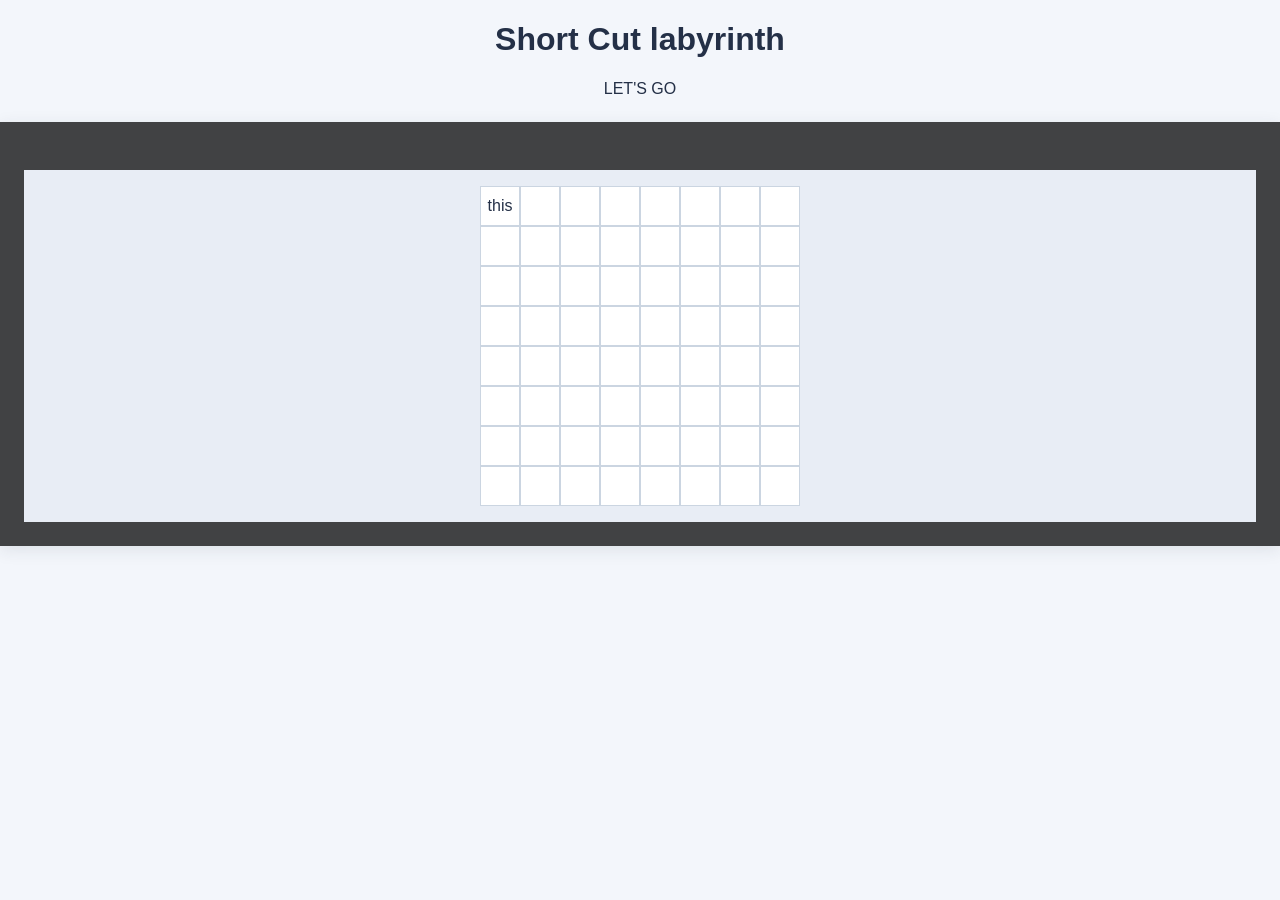
<file: index.html>
<!DOCTYPE html>
<html lang="ja">
<head>
    <meta charset="UTF-8">
    <meta name="viewport" content="width=device-width, initial-scale=1.0">
    <title>short cut labyrinth</title>
    <link rel="stylesheet" href="style.css">
    <script src="script.js" defer></script>
    
</head>
<body>
    <header>
        <h1>Short Cut labyrinth</h1>
        <p>LET'S GO</p>
    </header>
    
    <main>
        <div class="game-board">
            <!--1行目-->
            <div class="cell"><span id="player">this</span></div>
            <div class="cell"></div>
            <div class="cell"></div>
            <div class="cell"></div>
            <div class="cell"></div>
            <div class="cell"></div>
            <div class="cell"></div>
            <div class="cell"></div>
            <!--2行目-->
            <div class="cell"></div>
            <div class="cell"></div>
            <div class="cell"></div>
            <div class="cell"></div>
            <div class="cell"></div>
            <div class="cell"></div>
            <div class="cell"></div>
            <div class="cell"></div>
            <!--3行目-->
            <div class="cell"></div>
            <div class="cell"></div>
            <div class="cell"></div>
            <div class="cell"></div>
            <div class="cell"></div>
            <div class="cell"></div>
            <div class="cell"></div>
            <div class="cell"></div>
            <!--4行目-->
            <div class="cell"></div>
            <div class="cell"></div>
            <div class="cell"></div>
            <div class="cell"></div>
            <div class="cell"></div>
            <div class="cell"></div>
            <div class="cell"></div>
            <div class="cell"></div>
            <!--5行目-->
            <div class="cell"></div>
            <div class="cell"></div>
            <div class="cell"></div>
            <div class="cell"></div>
            <div class="cell"></div>
            <div class="cell"></div>
            <div class="cell"></div>
            <div class="cell"></div>
            <!--6行目-->
            <div class="cell"></div>
            <div class="cell"></div>
            <div class="cell"></div>
            <div class="cell"></div>
            <div class="cell"></div>
            <div class="cell"></div>
            <div class="cell"></div>
            <div class="cell"></div>
            <!--7行目-->
            <div class="cell"></div>
            <div class="cell"></div>
            <div class="cell"></div>
            <div class="cell"></div>
            <div class="cell"></div>
            <div class="cell"></div>
            <div class="cell"></div>
            <div class="cell"></div>
            <!--8行目-->
            <div class="cell"></div>
            <div class="cell"></div>
            <div class="cell"></div>
            <div class="cell"></div>
            <div class="cell"></div>
            <div class="cell"></div>
            <div class="cell"></div>
            <div class="cell"></div>
        </div>
    </main>
</body>
</html>
</file>
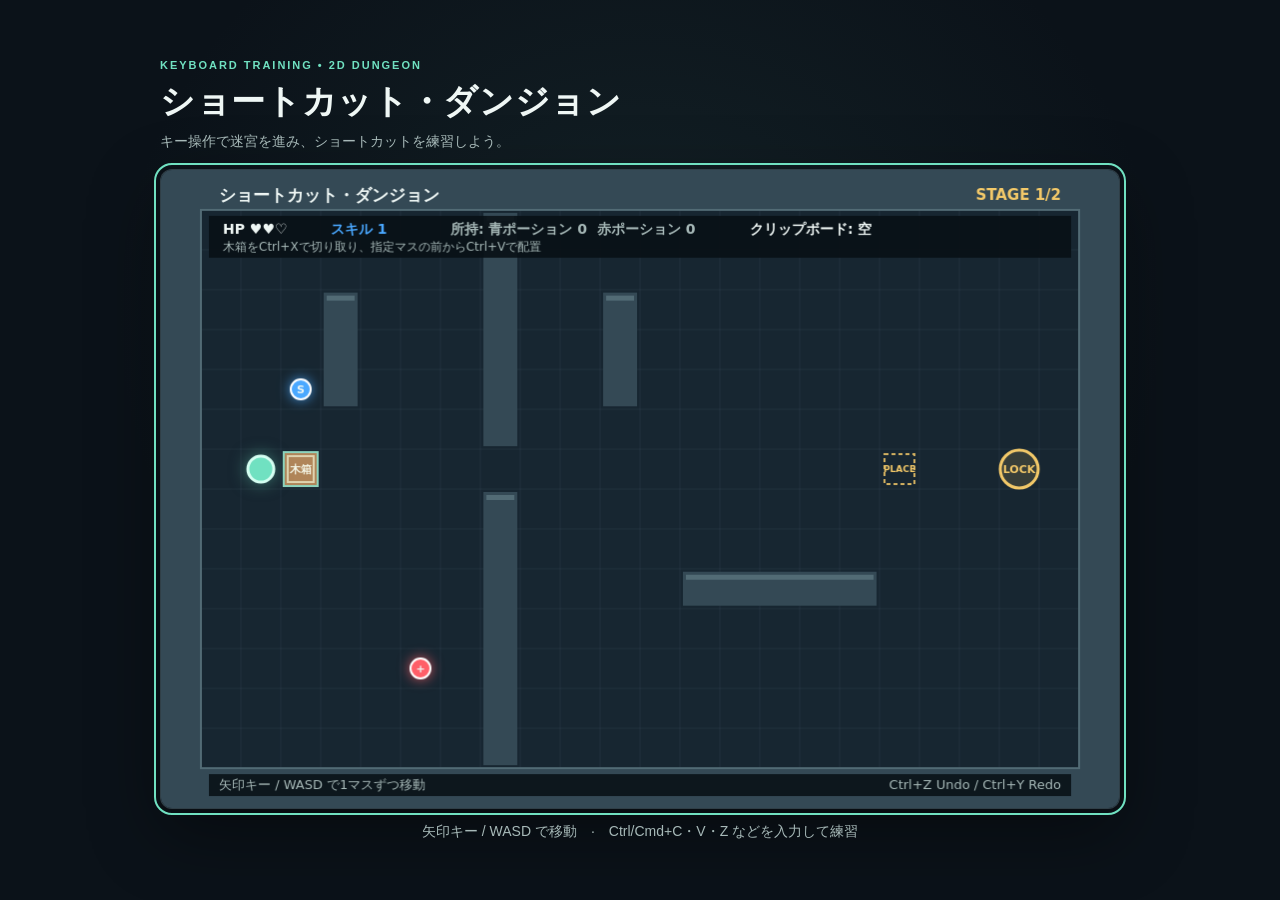
<file: geme_ shortcutkeys/index.html>
<!doctype html>
<html lang="ja">
  <head>
    <meta charset="UTF-8">
    <meta name="viewport" content="width=device-width, initial-scale=1.0">
    <meta name="theme-color" content="#101923">
    <title>ショートカット・ダンジョン</title>
    <link rel="stylesheet" href="./styles/main.css">
    <script type="module" src="./src/main.js"></script>
  </head>
  <body>
    <main class="game-shell">
      <header class="page-heading">
        <p class="eyebrow">KEYBOARD TRAINING • 2D DUNGEON</p>
        <h1>ショートカット・ダンジョン</h1>
        <p>キー操作で迷宮を進み、ショートカットを練習しよう。</p>
      </header>
      <canvas
        id="game-canvas"
        width="960"
        height="640"
        tabindex="0"
        aria-label="矢印キーまたはWASDでプレイヤーを移動するダンジョンゲーム"
      ></canvas>
      <footer>矢印キー / WASD で移動　·　Ctrl/Cmd+C・V・Z などを入力して練習</footer>
    </main>
  </body>
</html>
</file>
<file: style.css>
* {
    box-sizing: border-box;
}

/*page*/
body {
    margin: 0;
    padding: 0;
    font-family: sans-serif;
    color: #243047;
    background-color: #f3f6fb;
}

/*title*/
header {
    max-width: 800px;
    margin: 0 auto 24px;
    text-align: center;
}

/*game*/
main {
    margin: 0 auto;
    padding: 24px;
    background-color: #000000ba;
    box-shadow: 0 4px 16px #2430471a;
}

/*game-board*/
.game-board {
    display: grid;
    grid-template-columns: repeat(8, 40px);
    grid-template-rows: repeat(8, 40px);
    gap: 0;
    justify-content: center;
    margin-top: 24px;
    padding: 16px;
    background-color: #e8edf5;
}

/*board-grid*/
.game-board > div {
    display: grid;
    place-items: center;
    background-color: #ffffff;
    border: 1px solid #cbd5e1;
}
</file>
<file: geme_ shortcutkeys/styles/main.css>
* {
  box-sizing: border-box;
}

:root {
  color-scheme: dark;
  font-family: Inter, "Yu Gothic UI", "Meiryo", sans-serif;
  background: #0b1219;
  color: #eff7f5;
}

body {
  min-width: 320px;
  min-height: 100vh;
  margin: 0;
  display: grid;
  place-items: center;
  padding: 28px 18px;
  background:
    radial-gradient(ellipse at 50% 35%, rgba(50, 90, 88, 0.22), transparent 58%),
    #0b1219;
}

.game-shell {
  width: min(100%, 960px);
}

.page-heading {
  margin: 0 0 18px;
}

.page-heading .eyebrow {
  margin: 0 0 8px;
  color: #70e1c1;
  font-size: 11px;
  font-weight: 700;
  letter-spacing: 0.18em;
}

.page-heading h1 {
  margin: 0;
  font-size: clamp(24px, 4vw, 34px);
  letter-spacing: 0.02em;
}

.page-heading > p:last-child,
.game-shell footer {
  color: #a7b9b8;
  font-size: 14px;
}

.page-heading > p:last-child {
  margin: 8px 0 0;
}

canvas {
  display: block;
  width: 100%;
  height: auto;
  border: 1px solid rgba(150, 184, 185, 0.24);
  border-radius: 12px;
  background: #101923;
  box-shadow: 0 24px 70px rgba(0, 0, 0, 0.4);
  outline: none;
}

canvas:focus-visible {
  outline: 2px solid #70e1c1;
  outline-offset: 4px;
}

.game-shell footer {
  margin-top: 14px;
  text-align: center;
}
</file>
